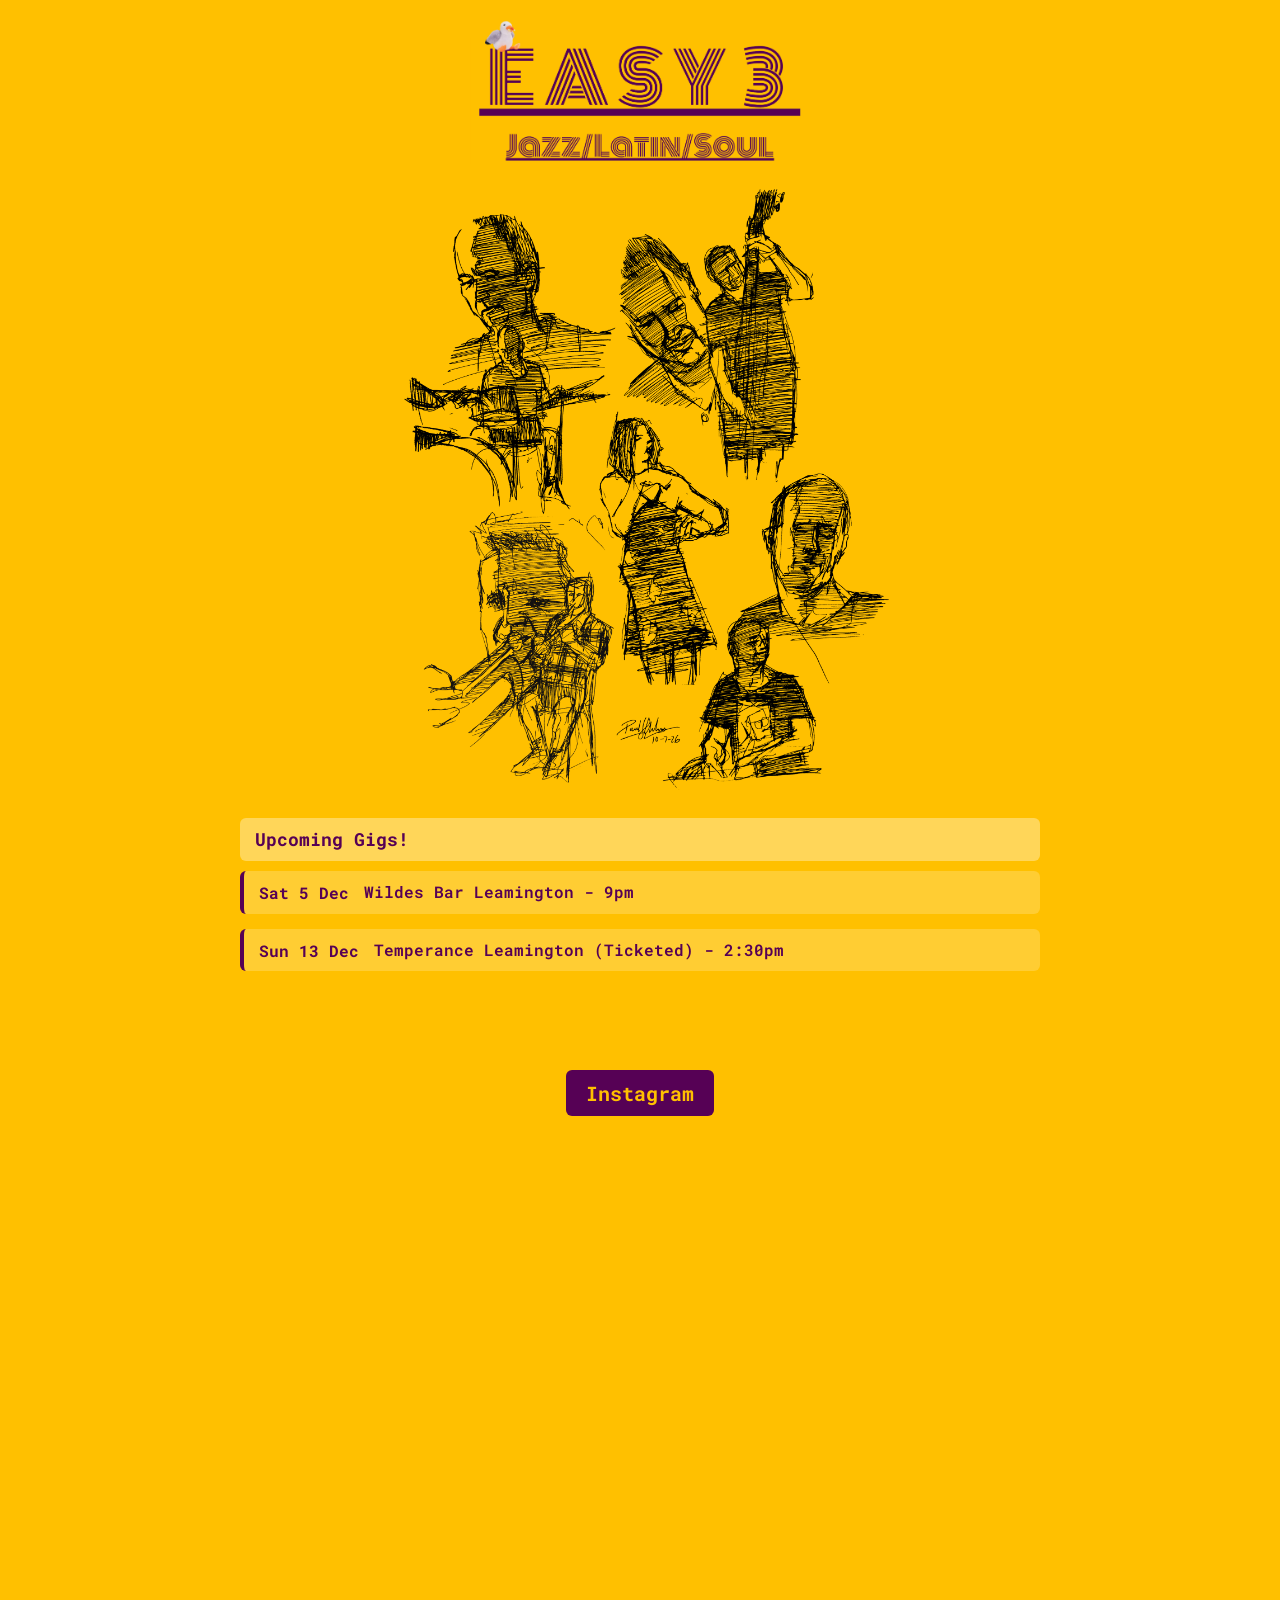
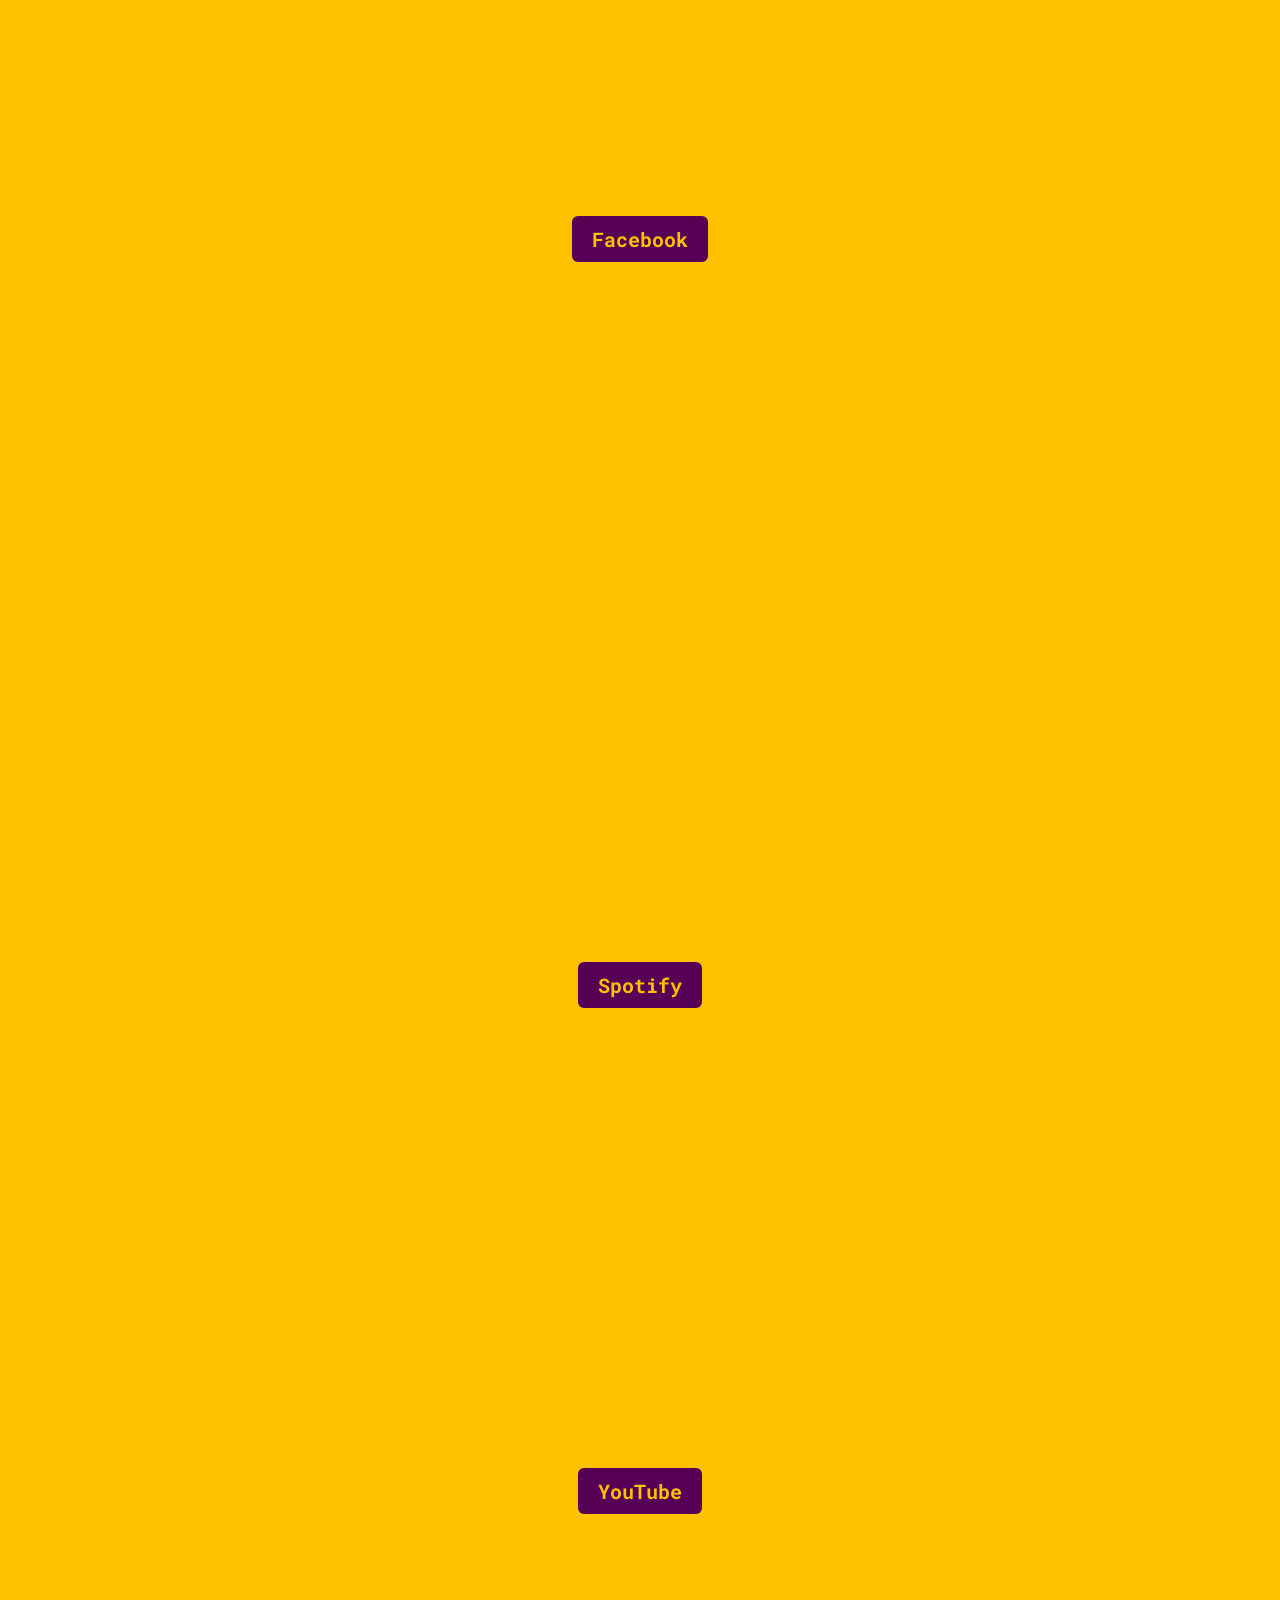
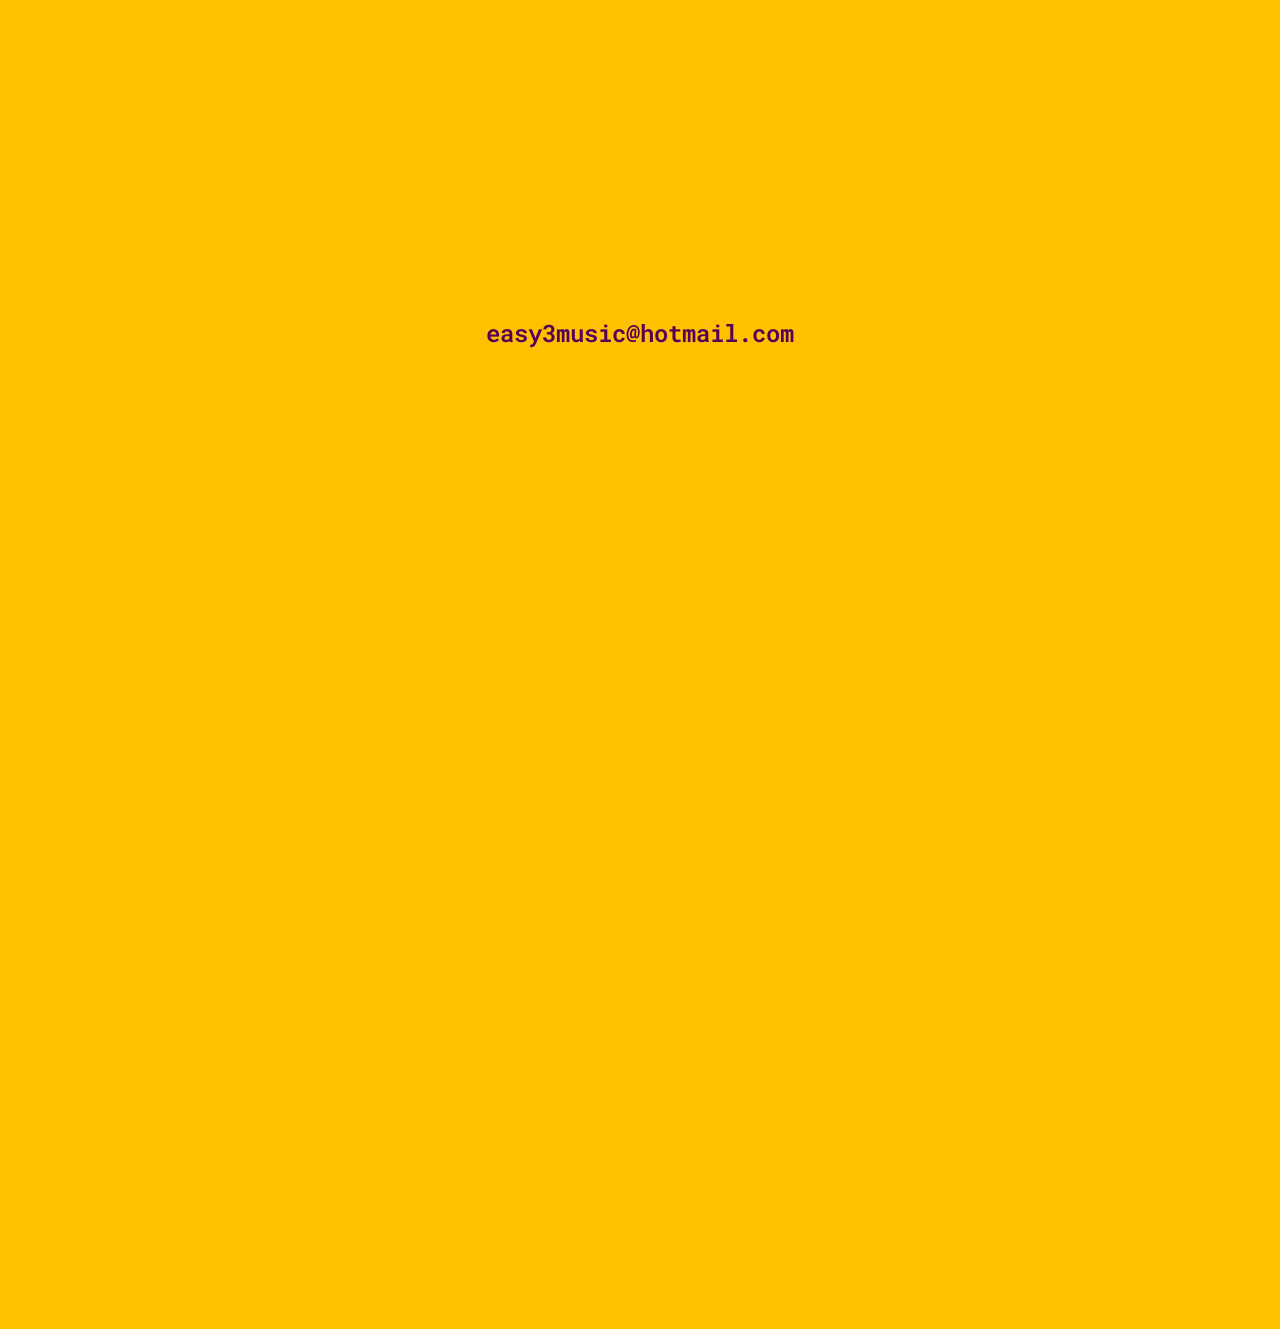
<file: index.html>
<!DOCTYPE html>
<html lang="en">
<head>
  <meta charset="UTF-8">
  <meta name="viewport" content="width=device-width, initial-scale=1.0">
  <title>Easy 3 Jazz | Live Music Warwickshire</title>
  <meta name="description" content="Easy 3 is a jazz quintet based in Leamington Spa, performing in and around Warwickshire and Coventry. Live music for weddings, private events, restaurants and festivals.">
  <link rel="stylesheet" href="style2.css">
  <link rel="shortcut icon" type="image/x-icon" href="favicon.ico?">
</head>
<body>

  <!-- Header Image -->
  <img src="e3title.png" class="header-img">

  <!-- Main Photo -->
  <img src="easy3sketches.png" class="photo-img">

  <!-- Two-Column Section -->
  <div class="content-section">

    <!-- Left Column -->
    <div class="left-column">

      <h2 class="gigs-label">Upcoming Gigs!</h2>

      <div class="gigs-timeline">
        <!-- Date format: YYYY-MM-DD -->

        <div class="gig-item" data-date="2026-12-5">
          <div class="gig-date">Sat 5 Dec</div>
          <div class="gig-details">Wildes Bar Leamington - 9pm</div>
        </div>

        <div class="gig-item" data-date="2026-12-13">
          <div class="gig-date">Sun 13 Dec</div>
          <div class="gig-details">Temperance Leamington (Ticketed) - 2:30pm</div>
        </div>

      </div>

      <br>

      <!-- Ticket Section -->
      <div class="ticket-section">

        <div class="ticket-item" data-date="2026-07-10">
          <h3 class="section-label">
            <a href="https://criteriontheatre.co.uk/seats/10554" target="_blank">
              Criterion Tickets
            </a>
          </h3>
          <a href="https://criteriontheatre.co.uk/seats/10554" target="_blank">
            <img src="criterion ticket.png" alt="Criterion Tickets" class="ticket-img">
          </a>
        </div>

        <div class="ticket-item" data-date="2026-10-11">
          <h3 class="section-label">
            <a href="https://www.eventbrite.co.uk/e/sunday-jazz-temperance-easy-3-jazz-quartet-ft-vocals-of-mary-savva-tickets-1992048148637?aff=oddtdtcreator" target="_blank">
              Temperance Tickets
            </a>
          </h3>
          <a href="https://www.eventbrite.co.uk/e/sunday-jazz-temperance-easy-3-jazz-quartet-ft-vocals-of-mary-savva-tickets-1992048148637?aff=oddtdtcreator" target="_blank">
            <img src="temperance ticket.png" alt="Temperance Tickets" class="ticket-img">
          </a>
        </div>
      </div>

    </div>

    <!-- Right Column -->
    <div class="right-column">

      <h3 class="section-label">
        <a href="https://www.instagram.com/easy3jazz/" target="_blank">Instagram</a>
      </h3>
      <div class="widget instagram-widget">
        <div class="responsive-iframe">
          <iframe src="https://www.instagram.com/easy3jazz/embed"></iframe>
        </div>
      </div>

      <h3 class="section-label">
        <a href="https://www.facebook.com/easy3music/" target="_blank">Facebook</a>
      </h3>
      <div class="widget facebook-widget">
        <div class="responsive-iframe">
          <iframe src="https://www.facebook.com/plugins/page.php?href=https%3A%2F%2Fwww.facebook.com%2Feasy3music&tabs=timeline"></iframe>
        </div>
      </div>

      <h3 class="section-label">
        <a href="https://open.spotify.com/artist/3spb6QuZH1WEDUc6hO6ICO" target="_blank">Spotify</a>
      </h3>
      <div class="widget spotify-widget">
        <div class="responsive-iframe">
          <iframe src="https://open.spotify.com/embed/artist/3spb6QuZH1WEDUc6hO6ICO"></iframe>
        </div>
      </div>

      <h3 class="section-label">
        <a href="https://www.youtube.com/channel/UCj1pSSJbDlFP8uwTQiOeNxg" target="_blank">YouTube</a>
      </h3>
      <div class="widget youtube-widget">
        <div class="responsive-iframe">
          <iframe src="https://www.youtube.com/embed/jDuuYPHIUm8"></iframe>
        </div>
      </div>


      <br>

      <p class="email-address">easy3music@hotmail.com</p>
      <div class="form-container">
        <div class="responsive-iframe form-iframe">
          <iframe src="https://docs.google.com/forms/d/e/1FAIpQLScKUbdo0U6E2jbcE9BhyeeKNx7k9BESyyRaLlvH_Rn8vuzkmA/viewform?embedded=true"></iframe>
        </div>
      </div>

    </div>

  </div>

  <script>
    document.addEventListener('DOMContentLoaded', () => {
      const today = new Date();
      today.setHours(0, 0, 0, 0);

      document.querySelectorAll('.gig-item').forEach(gig => {
        const gigDate = new Date(gig.dataset.date);

        if (gigDate < today) {
          gig.style.display = 'none';
        }
      });

      document.querySelectorAll('.ticket-item').forEach(ticket => {
        const ticketDate = new Date(ticket.dataset.date);

        if (ticketDate < today) {
          ticket.style.display = 'none';
        }
      });
    });
  </script>

</body>
</html>
</file>
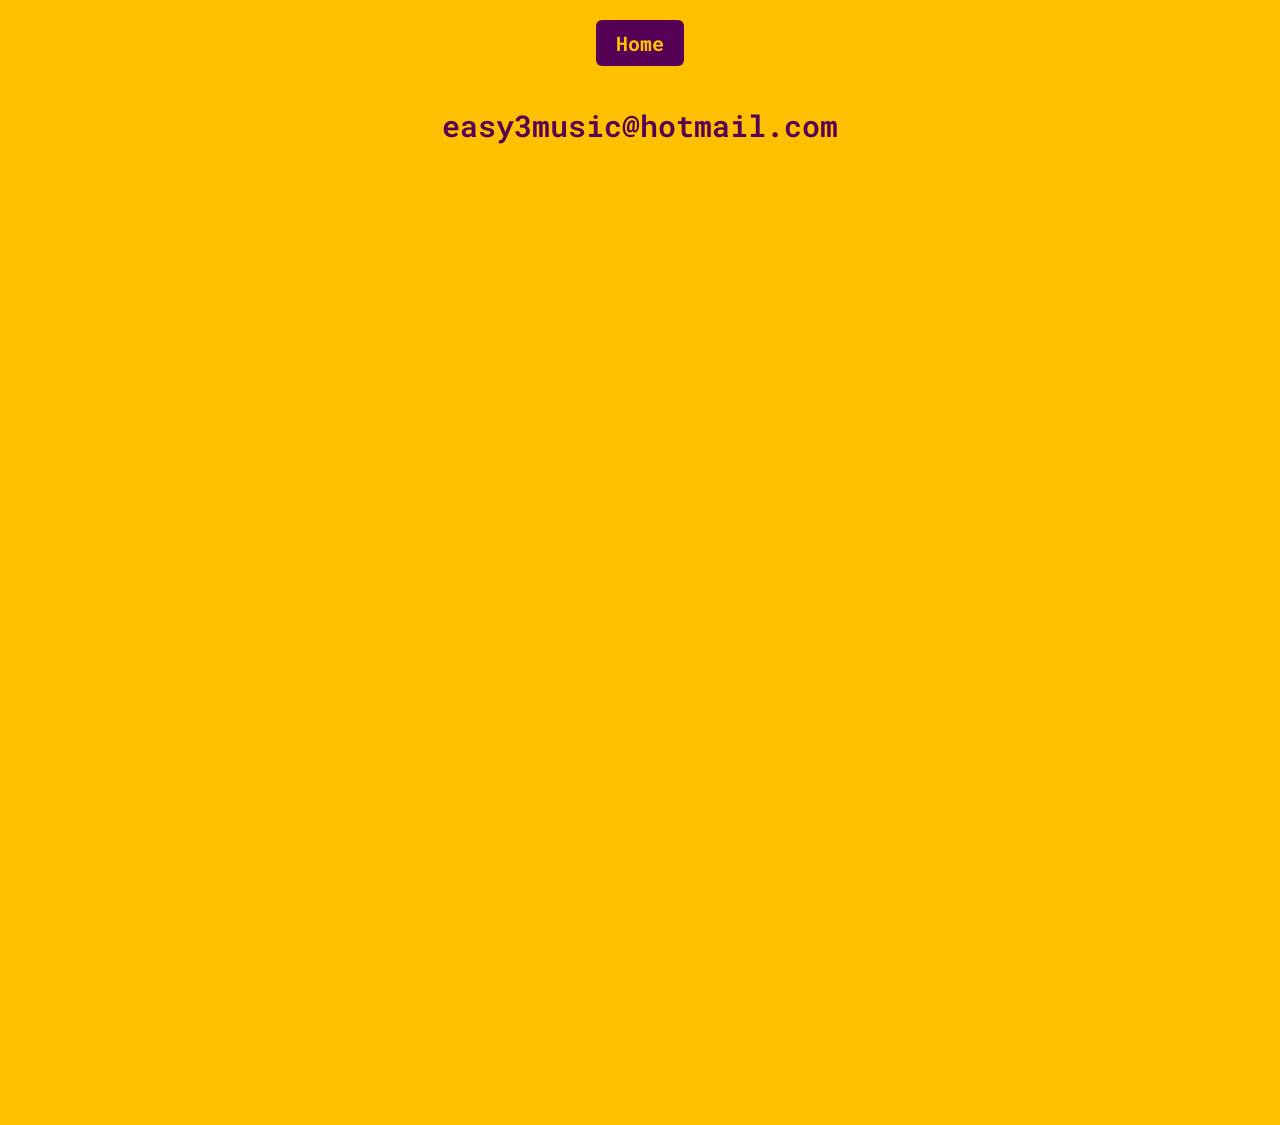
<file: contact.html>
<!DOCTYPE html>
<html lang="en">
<head>
  <meta charset="UTF-8">
  <meta name="viewport" content="width=device-width, initial-scale=1.0">
  <title>Easy 3 Jazz | Contact us</title>
  <link rel="stylesheet" href="style1.css">
  <link rel="shortcut icon" type="image/x-icon" href="favicon.ico?">
</head>
<body>
<h3 class="section-label">
  <a href="index.html">Home</a>
</h3>
<p>easy3music@hotmail.com</p>
  <div class="form-container">
    <div class="responsive-iframe form-iframe">
      <iframe src="https://docs.google.com/forms/d/e/1FAIpQLScKUbdo0U6E2jbcE9BhyeeKNx7k9BESyyRaLlvH_Rn8vuzkmA/viewform?embedded=true"></iframe>
    </div>
  </div>

</body>
</html>
</file>
<file: style2.css>
@import url('https://fonts.googleapis.com/css2?family=Roboto+Mono:ital,wght@0,100..700;1,100..700&display=swap');

html {
  font-size: 16px;
}

body {
  font-family: 'Roboto Mono', sans-serif;
  font-size: 1.875rem;
  font-weight: 600;
  background-color: rgb(255, 192, 0);
  color: rgb(86, 1, 85);
  margin: 0;
  padding: 0;
  text-align: center;
}

/* Header Image */
.header-img {
  display: block;
  margin: 20px auto;
  width: 50%;
  max-width: 800px;
  height: auto;
}

/* Main Photo */
.photo-img {
  display: block;
  margin: 20px auto;
  width: 70%;
  max-width: 800px;
  height: auto;
}

/* ---------------- Single Column Layout ---------------- */
.content-section {
  display: block;
  margin: 20px auto;
  width: 90%;
  max-width: 800px;
}

.left-column,
.right-column {
  width: 100%;
  text-align: center;
  margin-bottom: 40px;
}

/* ---------------- Section Labels ---------------- */
.section-label {
  background-color: rgb(86, 1, 85);
  color: rgb(255, 192, 0);
  padding: 10px 20px;
  border-radius: 6px;
  font-size: 1.25rem;
  margin-bottom: 10px;
  display: inline-block;
  text-align: center;
}

.section-label a {
  color: rgb(255, 192, 0);
  text-decoration: none;
}

.section-label a:hover,
.section-label a:visited {
  color: rgb(255, 192, 0);
  text-decoration: none;
}

/* ---------------- Links ---------------- */
.left-column a,
.right-column a {
  color: rgb(255, 192, 0);
  text-decoration: none;
}

.left-column a:hover,
.right-column a:hover,
.left-column a:visited,
.right-column a:visited {
  color: rgb(255, 192, 0);
  text-decoration: none;
}

/* ---------------- Widgets ---------------- */
.widget {
  margin: 15px auto;
  display: flex;
  justify-content: center;
  align-items: center;
  min-height: 200px;
}

.responsive-iframe {
  position: relative;
  width: 100%;
  max-width: 500px;
  height: 0;
  overflow: hidden;
  padding-bottom: 56.25%;
}

.instagram-widget .responsive-iframe,
.facebook-widget .responsive-iframe {
  padding-bottom: 80%;
}

.spotify-widget .responsive-iframe {
  padding-bottom: 0;
  height: 400px;
}

.youtube-widget .responsive-iframe {
  padding-bottom: 0;
  height: 300px;
}

.responsive-iframe iframe {
  position: absolute;
  inset: 0;
  width: 100%;
  height: 100%;
  border: none;
  border-radius: 10px;
}

/* ---------------- Upcoming Gigs ---------------- */
.gigs-label {
  display: block;
  text-align: left;
  font-size: 1.1rem;
  margin-bottom: 8px;
  padding: 10px 15px;
  background-color: rgba(255, 255, 255, 0.35);
  border-radius: 6px;
  color: rgb(86, 1, 85);
  font-weight: 700;
}

.gigs-timeline {
  display: flex;
  flex-direction: column;
  gap: 15px;
  margin-top: 10px;
  font-size: 1rem;
}

.gig-item {
  display: flex;
  align-items: center;
  gap: 15px;
  padding: 10px 15px;
  background-color: rgba(255, 255, 255, 0.2);
  border-left: 4px solid rgb(86, 1, 85);
  border-radius: 6px;
}

.gig-date {
  font-weight: 700;
  color: rgb(86, 1, 85);
  min-width: 90px;
  text-align: right;
}

.gig-details {
  flex: 1;
  text-align: left;
  line-height: 1.4;
}

/* ---------------- Ticket Section ---------------- */
.ticket-section {
  text-align: center;
  margin-top: 20px;
}

.ticket-img {
  display: block;
  margin: 20px auto;
  width: 100%;
  max-width: 500px;
  height: auto;
  border-radius: 12px;
}

.ticket-section a {
  color: rgb(255, 192, 0);
  text-decoration: none;
}

.ticket-section a:hover {
  text-decoration: none;
}

/* ---------------- Contact Form ---------------- */

.email-address {
  font-size: 1.5rem;
  font-weight: 600;
}

.form-container {
  width: 100%;
  max-width: 800px;
  margin: 40px auto;
}

.form-iframe {
  padding-bottom: 0;
  height: 100vh;
  max-width: 100%;
}

.form-iframe iframe {
  position: absolute;
  width: 100%;
  height: 100%;
}

/* ---------------- Responsive ---------------- */
@media (max-width: 767px) {

  html {
    font-size: 14px;
  }

  body {
    font-size: 1.125rem;
  }

  .header-img {
    width: 80%;
  }

  .photo-img {
    width: 90%;
  }

  .responsive-iframe {
    max-width: 100%;
  }

  .gig-item {
    flex-direction: column;
    align-items: flex-start;
  }

  .gig-date {
    text-align: left;
    min-width: auto;
    margin-bottom: 5px;
  }
}

@media (min-width: 768px) and (max-width: 1023px) {

  body {
    font-size: 1.375rem;
  }

  .header-img {
    width: 40%;
  }

  .photo-img {
    width: 50%;
  }
}

@media (min-width: 1024px) and (max-width: 1599px) {

  .header-img {
    width: 30%;
  }

  .photo-img {
    width: 40%;
  }
}

@media (min-width: 1600px) {

  .header-img {
    width: 25%;
  }

  .photo-img {
    width: 35%;
  }
}
</file>
<file: style1.css>
@import url('https://fonts.googleapis.com/css2?family=Roboto+Mono:ital,wght@0,100..700;1,100..700&display=swap');

html {
  font-size: 16px;
}

body {
  font-family: 'Roboto Mono', sans-serif;
  font-size: 1.875rem;
  font-weight: 600;
  background-color: rgb(255, 192, 0);
  color: rgb(86, 1, 85);
  margin: 0;
  padding: 0;
  text-align: center;
}

/* Header Image */
.header-img {
  display: block;
  margin: 20px auto;
  width: 50%;
  max-width: 800px;
  height: auto;
}

/* Main Photo */
.photo-img {
  display: block;
  margin: 20px auto;
  width: 70%;
  max-width: 800px;
  height: auto;
}

/* ---------------- Single Column Layout ---------------- */
.content-section {
  display: block;
  margin: 20px auto;
  width: 90%;
  max-width: 800px;
}

.left-column,
.right-column {
  width: 100%;
  text-align: center;
  margin-bottom: 40px;
}

/* ---------------- Section Labels ---------------- */
.section-label {
  background-color: rgb(86, 1, 85);
  color: rgb(255, 192, 0);
  padding: 10px 20px;
  border-radius: 6px;
  font-size: 1.25rem;
  margin-bottom: 10px;
  display: inline-block;
  text-align: center;
}

.section-label a {
  color: rgb(255, 192, 0);
  text-decoration: none;
}

.section-label a:hover,
.section-label a:visited {
  color: rgb(255, 192, 0);
  text-decoration: none;
}

/* ---------------- Links ---------------- */
.left-column a,
.right-column a {
  color: rgb(255, 192, 0);
  text-decoration: none;
}

.left-column a:hover,
.right-column a:hover,
.left-column a:visited,
.right-column a:visited {
  color: rgb(255, 192, 0);
  text-decoration: none;
}

/* ---------------- Widgets ---------------- */
.widget {
  margin: 15px auto;
  display: flex;
  justify-content: center;
  align-items: center;
  min-height: 200px;
}

.responsive-iframe {
  position: relative;
  width: 100%;
  max-width: 500px;
  height: 0;
  overflow: hidden;
  padding-bottom: 56.25%;
}

.instagram-widget .responsive-iframe,
.facebook-widget .responsive-iframe {
  padding-bottom: 80%;
}

.spotify-widget .responsive-iframe {
  padding-bottom: 0;
  height: 400px;
}

.youtube-widget .responsive-iframe {
  padding-bottom: 0;
  height: 300px;
}

.responsive-iframe iframe {
  position: absolute;
  inset: 0;
  width: 100%;
  height: 100%;
  border: none;
  border-radius: 10px;
}

/* ---------------- Upcoming Gigs ---------------- */
.gigs-label {
  display: block;
  text-align: left;
  font-size: 1.1rem;
  margin-bottom: 8px;
  padding: 10px 15px;
  background-color: rgba(255, 255, 255, 0.35);
  border-radius: 6px;
  color: rgb(86, 1, 85);
  font-weight: 700;
}

.gigs-timeline {
  display: flex;
  flex-direction: column;
  gap: 15px;
  margin-top: 10px;
  font-size: 1rem;
}

.gig-item {
  display: flex;
  align-items: center;
  gap: 15px;
  padding: 10px 15px;
  background-color: rgba(255, 255, 255, 0.2);
  border-left: 4px solid rgb(86, 1, 85);
  border-radius: 6px;
}

.gig-date {
  font-weight: 700;
  color: rgb(86, 1, 85);
  min-width: 90px;
  text-align: right;
}

.gig-details {
  flex: 1;
  text-align: left;
  line-height: 1.4;
}

/* ---------------- Ticket Section ---------------- */
.ticket-section {
  text-align: center;
  margin-top: 20px;
}

.ticket-img {
  display: block;
  margin: 20px auto;
  width: 100%;
  max-width: 500px;
  height: auto;
  border-radius: 12px;
}

.ticket-section a {
  color: rgb(255, 192, 0);
  text-decoration: none;
}

.ticket-section a:hover {
  text-decoration: none;
}

/* ---------------- Contact Form ---------------- */

.email-address {
  font-size: 1.5rem;
  font-weight: 600;
}

.form-container {
  width: 100%;
  max-width: 800px;
  margin: 40px auto;
}

.form-iframe {
  padding-bottom: 0;
  height: 100vh;
  max-width: 100%;
}

.form-iframe iframe {
  position: absolute;
  width: 100%;
  height: 100%;
}

/* ---------------- Responsive ---------------- */
@media (max-width: 767px) {

  html {
    font-size: 14px;
  }

  body {
    font-size: 1.125rem;
  }

  .header-img {
    width: 80%;
  }

  .photo-img {
    width: 90%;
  }

  .responsive-iframe {
    max-width: 100%;
  }

  .gig-item {
    flex-direction: column;
    align-items: flex-start;
  }

  .gig-date {
    text-align: left;
    min-width: auto;
    margin-bottom: 5px;
  }
}

@media (min-width: 768px) and (max-width: 1023px) {

  body {
    font-size: 1.375rem;
  }

  .header-img {
    width: 40%;
  }

  .photo-img {
    width: 50%;
  }
}

@media (min-width: 1024px) and (max-width: 1599px) {

  .header-img {
    width: 30%;
  }

  .photo-img {
    width: 40%;
  }
}

@media (min-width: 1600px) {

  .header-img {
    width: 25%;
  }

  .photo-img {
    width: 35%;
  }
}
</file>
